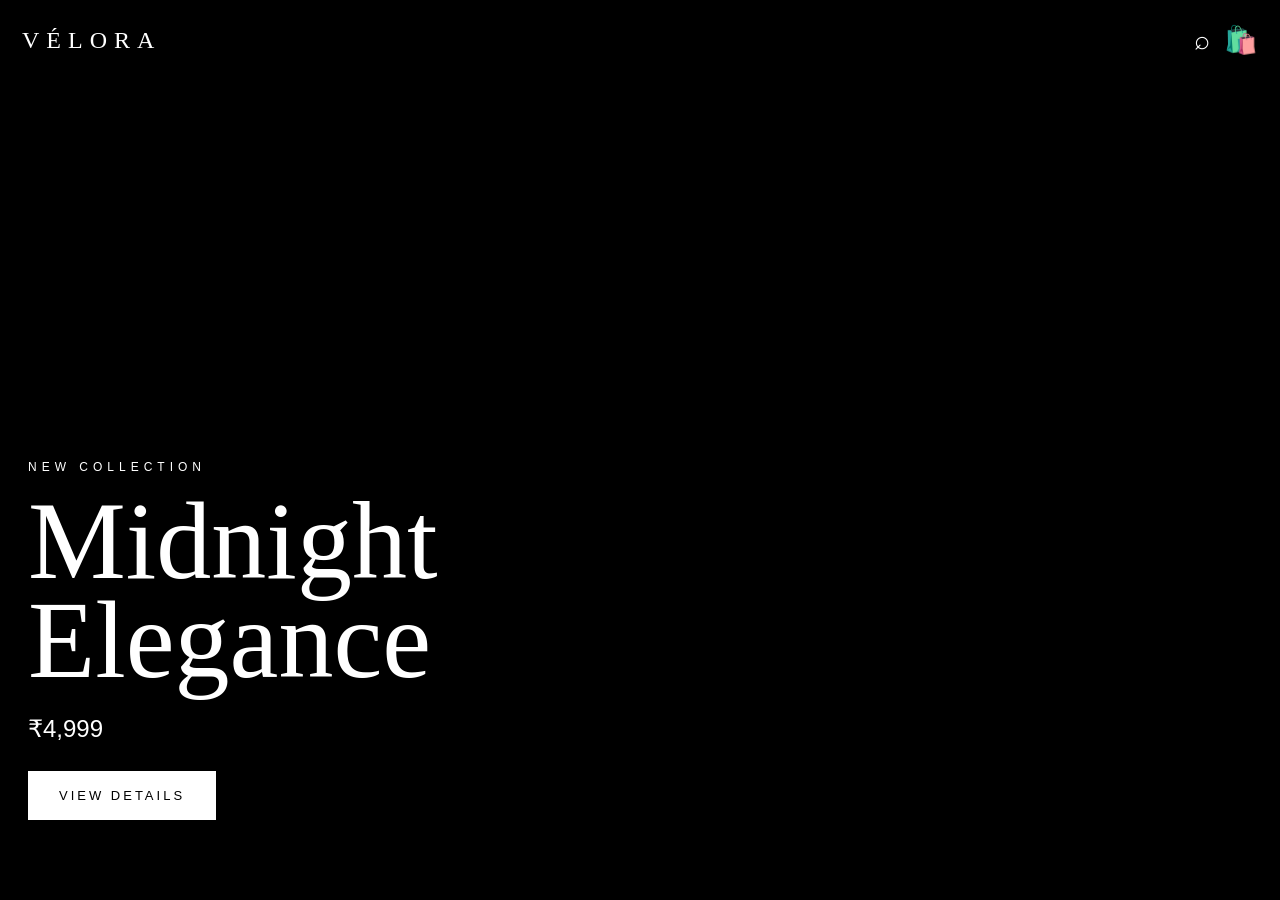
<file: index.html>
<!DOCTYPE html>
<html lang="en">
<head>
  <meta charset="UTF-8">
  <meta name="viewport" content="width=device-width, initial-scale=1.0">

  <title>VÉLORA — Premium Fashion</title>

  <link rel="stylesheet" href="style.css">
</head>

<body>

  <header class="navbar">
  <div class="logo">VÉLORA</div>

  <div class="nav-icons">
    <button id="searchBtn">⌕</button>
    <button id="bagBtn">🛍️</button>
  </div>
  </header>
  </header>

  <main class="fashion-feed">

    <!-- PRODUCT 1 -->
    <section class="dress-card">
      <div class="dress-info">
        <p class="collection">NEW COLLECTION</p>

        <h1>Midnight Elegance</h1>

        <p class="price">₹4,999</p>

        <button class="details-btn">
          VIEW DETAILS
        </button>
      </div>
    </section>


    <!-- PRODUCT 2 -->
    <section class="dress-card">
      <div class="dress-info">
        <p class="collection">VÉLORA COLLECTION</p>

        <h1>Golden Evening</h1>

        <p class="price">₹6,499</p>

        <button class="details-btn">
          VIEW DETAILS
        </button>
      </div>
    </section>


    <!-- PRODUCT 3 -->
    <section class="dress-card">
      <div class="dress-info">
        <p class="collection">SIGNATURE EDIT</p>

        <h1>Royal Noir</h1>

        <p class="price">₹7,999</p>

        <button class="details-btn">
          VIEW DETAILS
        </button>
      </div>
    </section>
<!-- MEN'S COLLECTION -->

<section class="fashion-feed">

  <section class="dress-card">
    <div class="dress-info">
      <p class="collection">MEN'S COLLECTION</p>
      <h1>Midnight Black</h1>
      <p class="price">₹3,999</p>
      <button class="details-btn">VIEW DETAILS</button>
    </div>
  </section>

  <section class="dress-card">
    <div class="dress-info">
      <p class="collection">MEN'S COLLECTION</p>
      <h1>Royal Blue</h1>
      <p class="price">₹4,499</p>
      <button class="details-btn">VIEW DETAILS</button>
    </div>
  </section>

  <section class="dress-card">
    <div class="dress-info">
      <p class="collection">MEN'S COLLECTION</p>
      <h1>Urban Black</h1>
      <p class="price">₹4,999</p>
      <button class="details-btn">VIEW DETAILS</button>
    </div>
  </section>

</section>
  </main>

  <script src="script.js?v=2" defer></script>
<div id="productModal" class="product-modal">

  <div class="product-box">

  <button id="closeProduct" class="close-product">×</button>

    <p class="product-label">VÉLORA EXCLUSIVE</p>

    <h2 id="productName">Midnight Elegance</h2>

    <p id="productPrice">₹4,999</p>

    <p class="product-description">
      Premium fashion designed with an elegant silhouette
      and luxurious finish.
    </p>

    <div class="sizes">
      <button>S</button>
      <button>M</button>
      <button>L</button>
      <button>XL</button>
    </div>

    <button id="buyNow" class="buy-btn">
      BUY NOW
    </button>

  </div>
<!-- VÉLORA LOGIN INTRO -->
<div class="login-intro">
  <div class="login-characters">
    <div class="character character-left">
      <div class="head"></div>
      <div class="body"></div>
      <div class="hands"></div>
    </div>

    <div class="character character-center">
      <div class="head"></div>
      <div class="body"></div>
      <div class="hands"></div>
    </div>

    <div class="character character-right">
      <div class="head"></div>
      <div class="body"></div>
      <div class="hands"></div>
    </div>
  </div>

  <div class="login-panel">
    <h1>VÉLORA</h1>
    <p>WELCOME BACK</p>

    <input type="text" placeholder="Email or Phone">
    <input type="password" placeholder="Password">

    <button>LOGIN</button>
  </div>
</div>
</div>
</body>
</html>
</file>
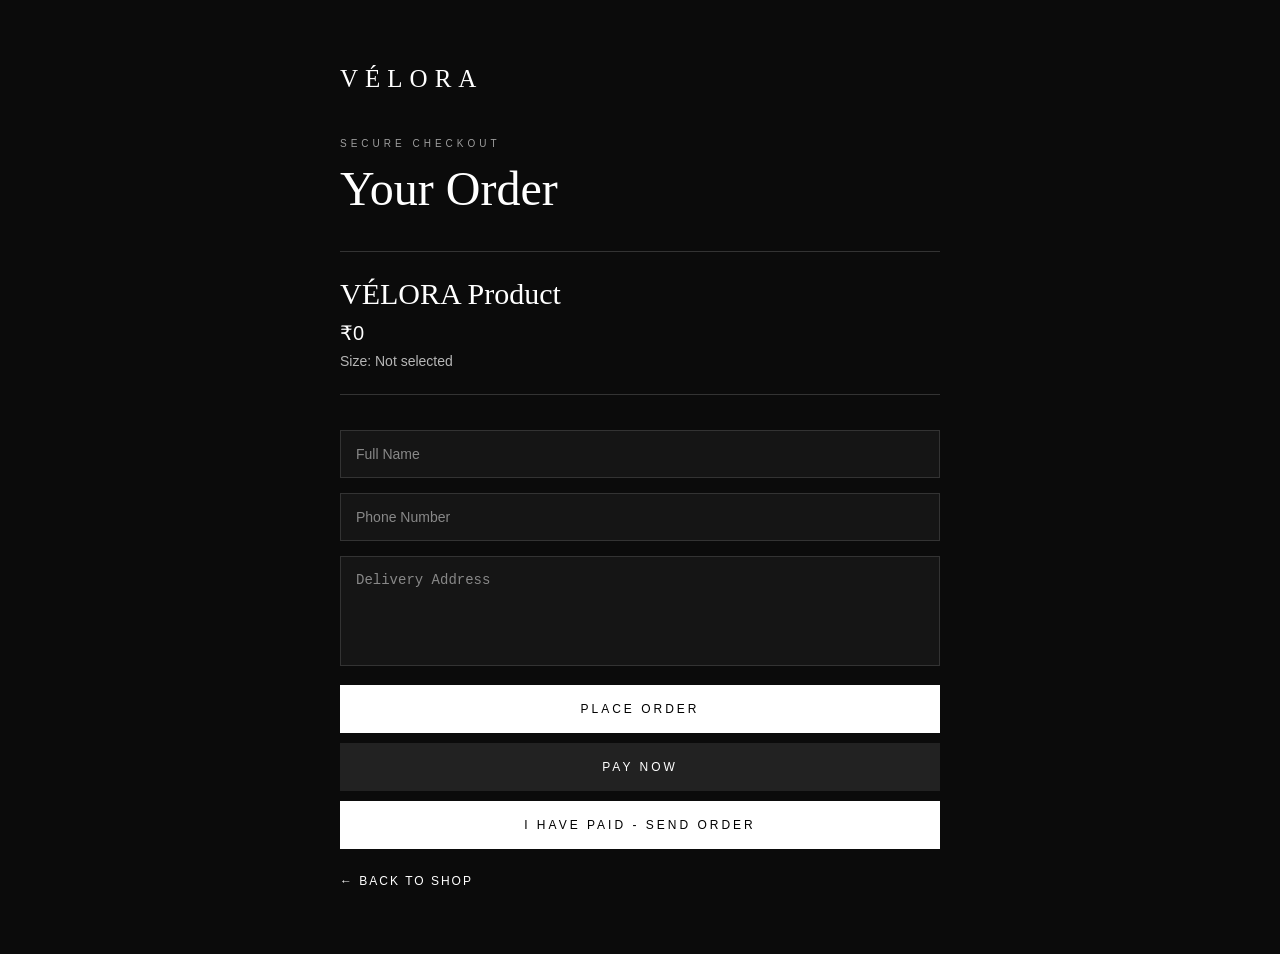
<file: checkout.html>
<!DOCTYPE html>
<html lang="en">
<head>
<meta charset="UTF-8">
<meta name="viewport" content="width=device-width, initial-scale=1.0">

<title>VÉLORA - Checkout</title>

<style>
* {
  box-sizing: border-box;
  margin: 0;
  padding: 0;
}

body {
  min-height: 100vh;
  background: #0b0b0b;
  color: white;
  font-family: Arial, sans-serif;
  padding: 25px;
}

.checkout {
  width: 100%;
  max-width: 600px;
  margin: 40px auto;
}

.logo {
  font-family: Georgia, serif;
  font-size: 25px;
  letter-spacing: 7px;
  margin-bottom: 45px;
}

.label {
  font-size: 10px;
  letter-spacing: 4px;
  opacity: 0.6;
  margin-bottom: 12px;
}

h1 {
  font-family: Georgia, serif;
  font-size: 48px;
  font-weight: normal;
  margin-bottom: 35px;
}

.product {
  padding: 25px 0;
  border-top: 1px solid #333;
  border-bottom: 1px solid #333;
  margin-bottom: 35px;
}

.product h2 {
  font-family: Georgia, serif;
  font-size: 30px;
  font-weight: normal;
  margin-bottom: 10px;
}

.price {
  font-size: 20px;
  margin-bottom: 8px;
}

.size {
  font-size: 14px;
  opacity: 0.7;
}

input,
textarea {
  width: 100%;
  padding: 15px;
  margin-bottom: 15px;
  background: #151515;
  border: 1px solid #333;
  color: white;
  outline: none;
  font-size: 14px;
}

textarea {
  height: 110px;
  resize: none;
}

input::placeholder,
textarea::placeholder {
  color: #888;
}

.order-btn {
  width: 100%;
  padding: 17px;
  border: none;
  background: white;
  color: black;
  font-size: 12px;
  letter-spacing: 3px;
  cursor: pointer;
  margin-bottom: 10px;
}

.order-btn:hover {
  background: #ddd;
}

.pay-btn {
  width: 100%;
  padding: 17px;
  border: none;
  background: #222;
  color: white;
  font-size: 12px;
  letter-spacing: 3px;
  cursor: pointer;
  margin-bottom: 10px;
}

.pay-btn:hover {
  background: #333;
}

.paid-btn {
  width: 100%;
  padding: 17px;
  border: none;
  background: white;
  color: black;
  font-size: 12px;
  letter-spacing: 3px;
  cursor: pointer;
}

.paid-btn:hover {
  background: #ddd;
}

.back {
  display: inline-block;
  margin-top: 25px;
  color: white;
  text-decoration: none;
  font-size: 12px;
  letter-spacing: 2px;
}

.back:hover {
  opacity: 0.7;
}

.message {
  margin-top: 15px;
  padding: 15px;
  border: 1px solid #333;
  display: none;
  font-size: 14px;
  line-height: 1.6;
}

@media (max-width: 500px) {
  body {
    padding: 20px;
  }

  .checkout {
    margin: 20px auto;
  }

  h1 {
    font-size: 42px;
  }

  .product h2 {
    font-size: 27px;
  }
}
</style>
</head>

<body>

<main class="checkout">

  <div class="logo">VÉLORA</div>

  <p class="label">SECURE CHECKOUT</p>

  <h1>Your Order</h1>

  <div class="product">

    <h2 id="productName">Loading...</h2>

    <p class="price" id="productPrice">₹0</p>

    <p class="size" id="productSize">Size: Not selected</p>

  </div>

  <input
    type="text"
    id="customerName"
    placeholder="Full Name"
  >

  <input
    type="tel"
    id="phone"
    placeholder="Phone Number"
  >

  <textarea
    id="address"
    placeholder="Delivery Address"
  ></textarea>

  <button
    class="order-btn"
    id="orderBtn"
  >
    PLACE ORDER
  </button>

  <button
    class="pay-btn"
    id="payBtn"
  >
    PAY NOW
  </button>

  <button
    class="paid-btn"
    id="paidBtn"
  >
    I HAVE PAID - SEND ORDER
  </button>

  <div
    class="message"
    id="message"
  ></div>

  <a
    href="index.html"
    class="back"
  >
    ← BACK TO SHOP
  </a>

</main>

<script>

/* ==============================
   VÉLORA CHECKOUT
   ============================== */

/* WhatsApp number */
const WHATSAPP_NUMBER = "919030779918";
const UPI_ID = "9030779918@ybl";

/* Get product details from URL */
const params = new URLSearchParams(window.location.search);

let productName = params.get("name");
let productPrice = params.get("price");
let productSize = params.get("size");


/* Decode URL values safely */
try {
  if (productName) {
    productName = decodeURIComponent(productName);
  }

  if (productPrice) {
    productPrice = decodeURIComponent(productPrice);
  }

  if (productSize) {
    productSize = decodeURIComponent(productSize);
  }
} catch (error) {
  console.log("URL decode error:", error);
}


/* Get saved product if URL doesn't contain details */
if (!productName || !productPrice) {

  const savedProduct =
    localStorage.getItem("veloraProduct");

  if (savedProduct) {

    try {

      const product =
        JSON.parse(savedProduct);

      productName =
        productName || product.name;

      productPrice =
        productPrice || product.price;

      productSize =
        productSize || product.size;

    } catch (error) {

      console.log(
        "Saved product error:",
        error
      );

    }
  }
}


/* Default values */
if (!productName) {
  productName = "VÉLORA Product";
}

if (!productPrice) {
  productPrice = "₹0";
}

if (!productSize) {
  productSize = "Not selected";
}


/* Display product */
document.getElementById(
  "productName"
).textContent = productName;

document.getElementById(
  "productPrice"
).textContent = productPrice;

document.getElementById(
  "productSize"
).textContent =
  "Size: " + productSize;


/* Customer details */
function getCustomerDetails() {

  const name =
    document.getElementById(
      "customerName"
    ).value.trim();

  const phone =
    document.getElementById(
      "phone"
    ).value.trim();

  const address =
    document.getElementById(
      "address"
    ).value.trim();

  return {
    name,
    phone,
    address
  };
}


/* Check customer details */
function validateDetails() {

  const details =
    getCustomerDetails();

  if (!details.name) {

    alert("Please enter your full name.");

    return false;
  }

  if (!details.phone) {

    alert("Please enter your phone number.");

    return false;
  }

  if (!details.address) {

    alert("Please enter your delivery address.");

    return false;
  }

  return true;
}


/* Create WhatsApp order message */
function createOrderMessage() {

  const details =
    getCustomerDetails();

  return (
    "🛍️ VÉLORA NEW ORDER\n\n" +

    "Product: " +
    productName +
    "\n" +

    "Price: " +
    productPrice +
    "\n" +

    "Size: " +
    productSize +
    "\n\n" +

    "Customer: " +
    details.name +
    "\n" +

    "Phone: " +
    details.phone +
    "\n" +

    "Address: " +
    details.address
  );
}


/* Open WhatsApp */
function sendWhatsApp(message) {

  const whatsappURL =
    "https://wa.me/" +
    WHATSAPP_NUMBER +
    "?text=" +
    encodeURIComponent(message);

  window.location.href =
    whatsappURL;
}


/* ==============================
   PLACE ORDER
   ============================== */

document.getElementById(
  "orderBtn"
).addEventListener(
  "click",
  function () {

    if (!validateDetails()) {
      return;
    }

    const message =
      createOrderMessage();

    sendWhatsApp(message);

  }
);


/* ==============================
   PAY NOW
   ============================== */

  document.getElementById("payBtn").addEventListener("click", function () {

    if (!validateDetails()) {
        return;
    }

    const upiId = "9030779918@ybl";
    const amount = productPrice.replace(/[^\d.]/g, "");

    const upiUrl =
        "upi://pay" +
        "?pa=" + encodeURIComponent(upiId) +
        "&pn=" + encodeURIComponent("VELÓRA") +
        "&am=" + encodeURIComponent(amount) +
        "&cu=INR" +
        "&tn=" + encodeURIComponent("VELÓRA Order - " + productName);

    window.location.href = upiUrl;
});


/* ==============================
   I HAVE PAID
   ============================== */

document.getElementById(
  "paidBtn"
).addEventListener(
  "click",
  function () {

    if (!validateDetails()) {
      return;
    }

    const message =
      "💰 VÉLORA PAYMENT COMPLETED\n\n" +

      "Product: " +
      productName +
      "\n" +

      "Price: " +
      productPrice +
      "\n" +

      "Size: " +
      productSize +
      "\n\n" +

      "Customer: " +
      getCustomerDetails().name +
      "\n" +

      "Phone: " +
      getCustomerDetails().phone +
      "\n" +

      "Address: " +
      getCustomerDetails().address +
      "\n\n" +

      "I HAVE PAID. Please confirm my order.";

    sendWhatsApp(message);

  }
);


/* Save current product */
try {

  localStorage.setItem(
    "veloraProduct",
    JSON.stringify({
      name: productName,
      price: productPrice,
      size: productSize
    })
  );

} catch (error) {

  console.log(
    "LocalStorage error:",
    error
  );

}

</script>

</body>
</html>
</file>
<file: style.css>
* {
  margin: 0;
  padding: 0;
  box-sizing: border-box;
}

html,
body {
  width: 100%;
  height: 100%;
  font-family: Arial, sans-serif;
  background: #000;
  color: #fff;
}

body {
  overflow: hidden;
}

/* NAVBAR */

.navbar {
  position: fixed;
  top: 0;
  left: 0;
  width: 100%;
  height: 80px;
  padding: 0 22px;
  display: flex;
  align-items: center;
  justify-content: space-between;
  z-index: 100;
  background: linear-gradient(
    to bottom,
    rgba(0, 0, 0, 0.45),
    transparent
  );
}

.logo {
  font-family: Georgia, serif;
  font-size: 24px;
  letter-spacing: 7px;
  color: white;
}

.nav-icons {
  display: flex;
  align-items: center;
  gap: 14px;
}

.nav-icons button {
  border: none;
  background: transparent;
  color: white;
  font-size: 27px;
  cursor: pointer;
}

/* PRODUCT FEED */

.fashion-feed {
  width: 100%;
  height: 100vh;
  overflow-y: auto;
  scroll-snap-type: y mandatory;
  scroll-behavior: smooth;
}
.product-modal {
  position: fixed;
  inset: 0;
  z-index: 999;
  
  display: none;
  align-items: flex-end;
  justify-content: center;

  background: rgba(0, 0, 0, 0.65);
  backdrop-filter: blur(12px);
}

.product-modal.active {
  display: flex;
}

.product-box {
  position: relative;

  width: 100%;
  max-width: 600px;

  padding: 35px 25px 40px;

  background: #f5f1eb;
  color: #111;

  border-radius: 28px 28px 0 0;

  animation: productUp 0.45s ease;
}

@keyframes productUp {
  from {
    transform: translateY(100%);
  }

  to {
    transform: translateY(0);
  }
}

.close-product {
  position: absolute;

  top: 15px;
  right: 20px;

  border: none;
  background: transparent;

  font-size: 32px;
  cursor: pointer;
}

.product-label {
  font-size: 10px;
  letter-spacing: 3px;
  opacity: 0.55;

  margin-bottom: 15px;
}

.product-box h2 {
  font-family: Georgia, serif;

  font-size: 42px;
  line-height: 1;

  margin-bottom: 15px;
}

#productPrice {
  font-size: 22px;
  margin-bottom: 18px;
}

.product-description {
  color: #555;

  font-size: 14px;
  line-height: 1.6;

  margin-bottom: 25px;
}

.sizes {
  display: flex;
  gap: 10px;

  margin-bottom: 25px;
}

.sizes button {
  width: 48px;
  height: 48px;

  border: 1px solid #999;
  background: transparent;

  cursor: pointer;
}
.sizes button.active {
  background: #111;
  color: white;
  border-color: #111;
}
.sizes button:hover {
  background: #111;
  color: white;
}

.buy-btn {
  width: 100%;

  padding: 17px;

  border: none;

  background: #111;
  color: white;

  font-size: 12px;
  letter-spacing: 3px;

  cursor: pointer;
}

.buy-btn:hover {
  background: #333;
}
.dress-card {
  position: relative;
  width: 100%;
  height: 100vh;
  min-height: 100vh;
  display: flex;
  align-items: flex-end;
  padding: 0 28px 70px;
  scroll-snap-align: start;
  background-size: cover !important;
  background-position: center !important;
  overflow: hidden;
}

/* DARK OVERLAY */

.dress-card::after {
  content: "";
  position: absolute;
  inset: 0;
  background: linear-gradient(
    to top,
    rgba(0, 0, 0, 0.82) 0%,
    rgba(0, 0, 0, 0.2) 65%,
    rgba(0, 0, 0, 0.1) 100%
  );
  z-index: 1;
}

/* IMAGES */

.dress-card:nth-child(1) {
  background-image: url("https://images.unsplash.com/photo-1539008835657-9e8e9680c956?auto=format&fit=crop&w=1200&q=90");
}

.dress-card:nth-child(2) {
  background-image: url("https://images.unsplash.com/photo-1566174053879-31528523f8ae?auto=format&fit=crop&w=1200&q=90");
}

.dress-card:nth-child(3) {
  background-image: url("https://images.unsplash.com/photo-1595777457583-95e059d581b8?auto=format&fit=crop&w=1200&q=90");
}

/* PRODUCT CONTENT */

.dress-info {
  position: relative;
  z-index: 5;
  width: 100%;
  max-width: 700px;
  padding-bottom: 10px;
}

.collection {
  font-size: 12px;
  letter-spacing: 5px;
  margin-bottom: 18px;
  text-transform: uppercase;
}

h1 {
  font-family: Georgia, serif;
  font-size: clamp(55px, 13vw, 110px);
  line-height: 0.9;
  font-weight: normal;
  margin-bottom: 25px;
}

.price {
  font-size: 24px;
  margin-bottom: 28px;
}

/* BUTTON */

.details-btn {
  padding: 16px 30px;
  border: 1px solid white;
  background: white;
  color: black;
  font-size: 13px;
  letter-spacing: 3px;
  cursor: pointer;
  transition: all 0.3s ease;
}

.details-btn:hover {
  background: transparent;
  color: white;
}

/* MOBILE */

@media (max-width: 600px) {

  .navbar {
    height: 70px;
    padding: 0 18px;
  }

  .logo {
    font-size: 21px;
    letter-spacing: 5px;
  }

  .nav-icons button {
    font-size: 24px;
  }

  .dress-card {
    padding: 0 20px 55px;
  }

  .dress-info {
    padding-bottom: 5px;
  }

  .collection {
    font-size: 10px;
    letter-spacing: 4px;
    margin-bottom: 14px;
  }

  h1 {
    font-size: 58px;
    line-height: 0.92;
    margin-bottom: 20px;
  }

  .price {
    font-size: 21px;
    margin-bottom: 22px;
  }

  .details-btn {
    padding: 14px 24px;
    font-size: 12px;
  }
  }
/* VELORA 3 MEMBER LOGIN INTRO */

.login-intro {
  position: fixed;
  inset: 0;
  z-index: 9999;
  background: linear-gradient(135deg, #080808, #242424);
  display: flex;
  align-items: center;
  justify-content: center;
  overflow: hidden;
  animation: introHide 1s ease 8s forwards;
}

.login-characters {
  position: absolute;
  bottom: 8%;
  width: 100%;
  height: 260px;
  display: flex;
  justify-content: center;
  gap: 45px;
}

.character {
  position: relative;
  width: 100px;
  height: 220px;
  animation: walkIn 3s ease forwards;
}

.character-left {
  transform: translateX(-500px);
}

.character-center {
  transform: translateY(40px);
  animation-delay: .4s;
}

.character-right {
  transform: translateX(500px);
  animation-delay: .8s;
}

/* HEAD */
.character .head {
  width: 65px;
  height: 65px;
  background: #d69b78;
  border-radius: 50%;
  margin: auto;
  position: relative;
  z-index: 2;
}

/* BODY */
.character .body {
  width: 75px;
  height: 105px;
  background: #222;
  border-radius: 25px 25px 10px 10px;
  margin: -3px auto 0;
}

/* HANDS */
.character .hands {
  position: absolute;
  top: 82px;
  left: 18px;
  width: 65px;
  height: 15px;
  background: #d69b78;
  border-radius: 20px;
  transform: rotate(12deg);
}

/* WALKING */
@keyframes walkIn {
  0% {
    opacity: 0;
  }

  60% {
    opacity: 1;
  }

  100% {
    transform: translateX(0) translateY(0);
    opacity: 1;
  }
}

/* LOGIN PANEL */
.login-panel {
  position: relative;
  z-index: 5;
  width: 330px;
  padding: 35px;
  background: rgba(255,255,255,.08);
  backdrop-filter: blur(18px);
  border: 1px solid rgba(255,255,255,.2);
  border-radius: 25px;
  text-align: center;
  opacity: 0;
  transform: translateY(40px);
  animation: loginShow 1s ease 3s forwards;
}

.login-panel h1 {
  color: white;
  font-family: Georgia, serif;
  letter-spacing: 8px;
  margin-bottom: 8px;
}

.login-panel p {
  color: #aaa;
  font-size: 12px;
  letter-spacing: 3px;
  margin-bottom: 25px;
}

.login-panel input {
  width: 100%;
  padding: 14px;
  margin: 7px 0;
  border: none;
  border-radius: 10px;
  outline: none;
  box-sizing: border-box;
}

.login-panel button {
  width: 100%;
  padding: 14px;
  margin-top: 15px;
  border: none;
  border-radius: 10px;
  background: white;
  color: black;
  font-weight: bold;
  letter-spacing: 2px;
}

/* LOGIN APPEAR */
@keyframes loginShow {
  to {
    opacity: 1;
    transform: translateY(0);
  }
}

/* INTRO CLOSE */
@keyframes introHide {
  to {
    opacity: 0;
    visibility: hidden;
    pointer-events: none;
  }
}
/* PREMIUM BAG POPUP */

.bag-popup {
  position: fixed;
  top: 0;
  right: 0;
  width: 360px;
  max-width: 90%;
  height: 100vh;
  background: #fff;
  color: #111;
  z-index: 10000;
  padding: 30px;
  box-sizing: border-box;
  transform: translateX(100%);
  transition: transform 0.4s ease;
  box-shadow: -10px 0 30px rgba(0,0,0,0.25);
}

.bag-popup.active {
  transform: translateX(0);
}

.bag-popup h2 {
  font-family: Georgia, serif;
  font-size: 28px;
  margin-bottom: 25px;
}

.bag-popup p {
  font-size: 15px;
  margin: 12px 0;
}

.bag-close {
  position: absolute;
  top: 15px;
  right: 20px;
  border: none;
  background: transparent;
  font-size: 30px;
  cursor: pointer;
}

.bag-checkout {
  width: 100%;
  padding: 15px;
  margin-top: 25px;
  border: none;
  background: #111;
  color: white;
  font-size: 13px;
  letter-spacing: 2px;
  cursor: pointer;
}

.bag-checkout:hover {
  background: #333;
}
/* PRODUCT MODAL */

.product-modal {
  display: none;
  position: fixed;
  inset: 0;
  z-index: 9999;
  background: rgba(0, 0, 0, 0.75);
  align-items: center;
  justify-content: center;
  padding: 20px;
}

.product-modal.active {
  display: flex;
}

.product-box {
  position: relative;
  width: 100%;
  max-width: 420px;
  background: #111;
  color: #fff;
  padding: 30px;
  border-radius: 12px;
  text-align: center;
}

.close-product {
  position: absolute;
  top: 12px;
  right: 15px;
  border: none;
  background: transparent;
  color: #fff;
  font-size: 28px;
  cursor: pointer;
}

.product-label {
  font-size: 12px;
  letter-spacing: 3px;
  opacity: 0.7;
}

.product-box h2 {
  font-size: 30px;
  margin: 15px 0;
}

.product-price {
  font-size: 20px;
  margin-bottom: 20px;
}

.product-description {
  line-height: 1.6;
  opacity: 0.8;
}

.sizes {
  display: flex;
  justify-content: center;
  gap: 10px;
  margin: 20px 0;
}

.sizes button {
  padding: 10px 16px;
  background: transparent;
  color: #fff;
  border: 1px solid #777;
  cursor: pointer;
}

.sizes button.active {
  background: #fff;
  color: #000;
}

.buy-btn {
  width: 100%;
  padding: 14px;
  border: none;
  background: #fff;
  color: #000;
  cursor: pointer;
  font-weight: bold;
}
</file>
